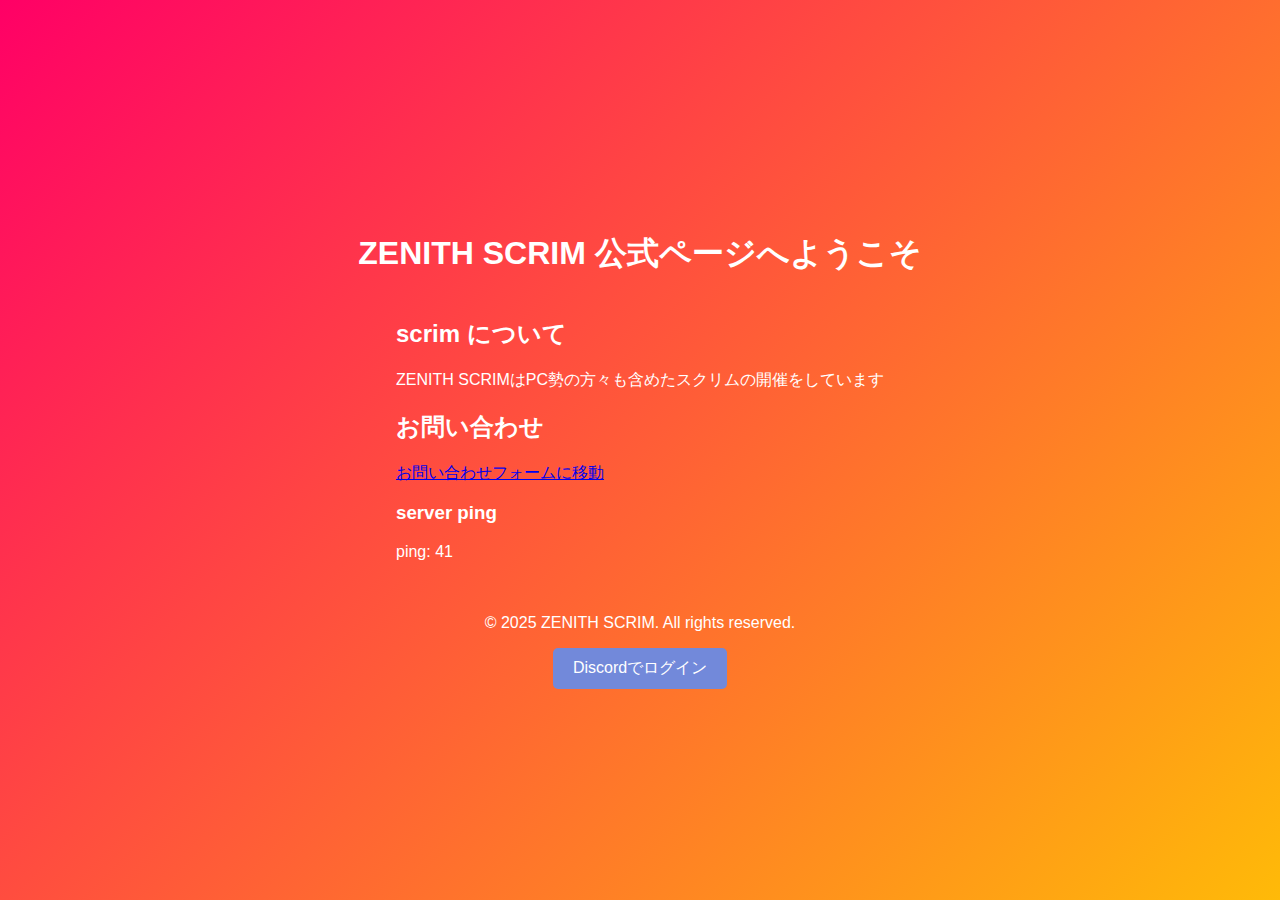
<file: index.html>
<!DOCTYPE html>
<html lang="ja">
<head>
    <meta charset="UTF-8">
    <meta name="viewport" content="width=device-width, initial-scale=1.0">
    <title>ZENITH SCRIM's SITE</title>
    <link rel="stylesheet" href="styles.css">
</head>
<body>
    <header>
        <h1>ZENITH SCRIM 公式ページへようこそ</h1>
    </header>
    <main>
        <section>
            <h2>scrim について</h2>
            <p>ZENITH SCRIMはPC勢の方々も含めたスクリムの開催をしています</p>
        </section>
        <section>
            <h2>お問い合わせ</h2>
            <p><a href="https://forms.gle/Ln4dFQrFkPfZf5fy5" target="_blank">お問い合わせフォームに移動</a></p>
        </section> 
        <section>
            <h3> server ping </h3>
            <p id="random-number"></p>
　　　　　</section>
    </main>
    <footer>
        <p>&copy; 2025 ZENITH SCRIM. All rights reserved.</p>
    </footer>
    <script>
        function updateRandomNumber() {
            document.getElementById('random-number').textContent = "ping: " + Math.floor(Math.random() * 15) + 1;
        }

        setInterval(updateRandomNumber, 1000); // Update every 1 second
        updateRandomNumber(); // Initial call to display the first number immediately
    </script>
    <script src="script.js"></script>
</body>
</html>

<head>
    <meta charset="UTF-8">
    <meta name="viewport" content="width=device-width, initial-scale=1.0">
    <title>カスタムキー表示</title>
    <style>
        body {
            display: flex;
            flex-direction: column;
            justify-content: center;
            align-items: center;
            height: 100vh;
            background-color: #121212;
            color: white;
            font-family: Arial, sans-serif;
        }
        .key-container {
            background-color: #1e1e1e;
            padding: 20px;
            border-radius: 10px;
            text-align: center;
            font-size: 24px;
            user-select: none;
            opacity: 0;
            transform: scale(0.9);
            transition: opacity 1s ease, transform 0.5s ease;
            position: relative;
            display: none;
        }
        .visible {
            display: block;
            opacity: 1;
            transform: scale(1);
        }
        .login-container {
            text-align: center;
        }
        button {
            background-color: #7289da;
            color: white;
            border: none;
            padding: 10px 20px;
            font-size: 16px;
            border-radius: 5px;
            cursor: pointer;
        }
        button:hover {
            background-color: #5b6eae;
        }
        .history {
            margin-top: 20px;
            background: #222;
            padding: 10px;
            border-radius: 5px;
            max-width: 300px;
            text-align: left;
            display: none;
        }
    </style>
</head>
<body>
    <div class="login-container" id="login-container">
        <button id="login-button">Discordでログイン</button>
    </div>
    <div class="key-container" id="key-container">
        カスタムキー: <span id="custom-key">-</span>
        <button id="copy-button">コピー</button>
    </div>
    <div class="history" id="history-container">
        <h3>アクセス履歴</h3>
        <ul id="history-list"></ul>
    </div>

    <script>
        const clientId = "1342558184430243915";
        const redirectUri = "https://aerser.github.io/ZENITH_SCRIM-s-SITE/";
        const adminUser = "eikogoooo";

        document.getElementById("login-button").addEventListener("click", function() {
            window.location.href = `https://discord.com/api/oauth2/authorize?client_id=${clientId}&redirect_uri=${encodeURIComponent(redirectUri)}&response_type=token&scope=identify`;
        });

        window.onload = function() {
            const fragment = new URLSearchParams(window.location.hash.substring(1));
            const accessToken = fragment.get("access_token");

            if (accessToken) {
                history.replaceState(null, null, window.location.pathname);
                document.getElementById("login-container").style.display = "none";
                const keyContainer = document.getElementById("key-container");

                fetch("https://discord.com/api/users/@me", {
                    headers: { "Authorization": `Bearer ${accessToken}` }
                })
                .then(response => response.json())
                .then(user => {
                    const userInfo = `${user.username}#${user.discriminator} (ID: ${user.id})`;
                    saveAccessHistory(userInfo);

                    if (user.username === adminUser) {
                        document.getElementById("history-container").style.display = "block";
                    }
                });

                setTimeout(() => {
                    document.getElementById("custom-key").textContent = "現在マッチが開催されていません。更新をお待ちください。";
                    keyContainer.classList.add("visible");
                }, 1000);

                setTimeout(() => {
                    keyContainer.classList.remove("visible");
                    setTimeout(() => {
                        keyContainer.style.display = "none";
                    }, 1000);
                }, 13000);
            }

            loadAccessHistory();
        };

        function saveAccessHistory(userInfo) {
            let history = JSON.parse(localStorage.getItem("accessHistory")) || [];
            history.push({ user: userInfo, time: new Date().toLocaleString() });
            localStorage.setItem("accessHistory", JSON.stringify(history));
            loadAccessHistory();
        }

        function loadAccessHistory() {
            let history = JSON.parse(localStorage.getItem("accessHistory")) || [];
            const historyList = document.getElementById("history-list");
            historyList.innerHTML = "";
            history.forEach(entry => {
                const li = document.createElement("li");
                li.textContent = `${entry.time} - ${entry.user}`;
                historyList.appendChild(li);
            });
        }

        document.getElementById("copy-button").addEventListener("click", function() {
            const keyText = document.getElementById("custom-key").textContent;
            navigator.clipboard.writeText(keyText).then(() => {
                alert("コピーしました!");
                let user = "user.username";
                saveAccessHistory(`${user.username} がキーをコピーしました`);
            });
        });
    </script>
</body>
</html>
</file>
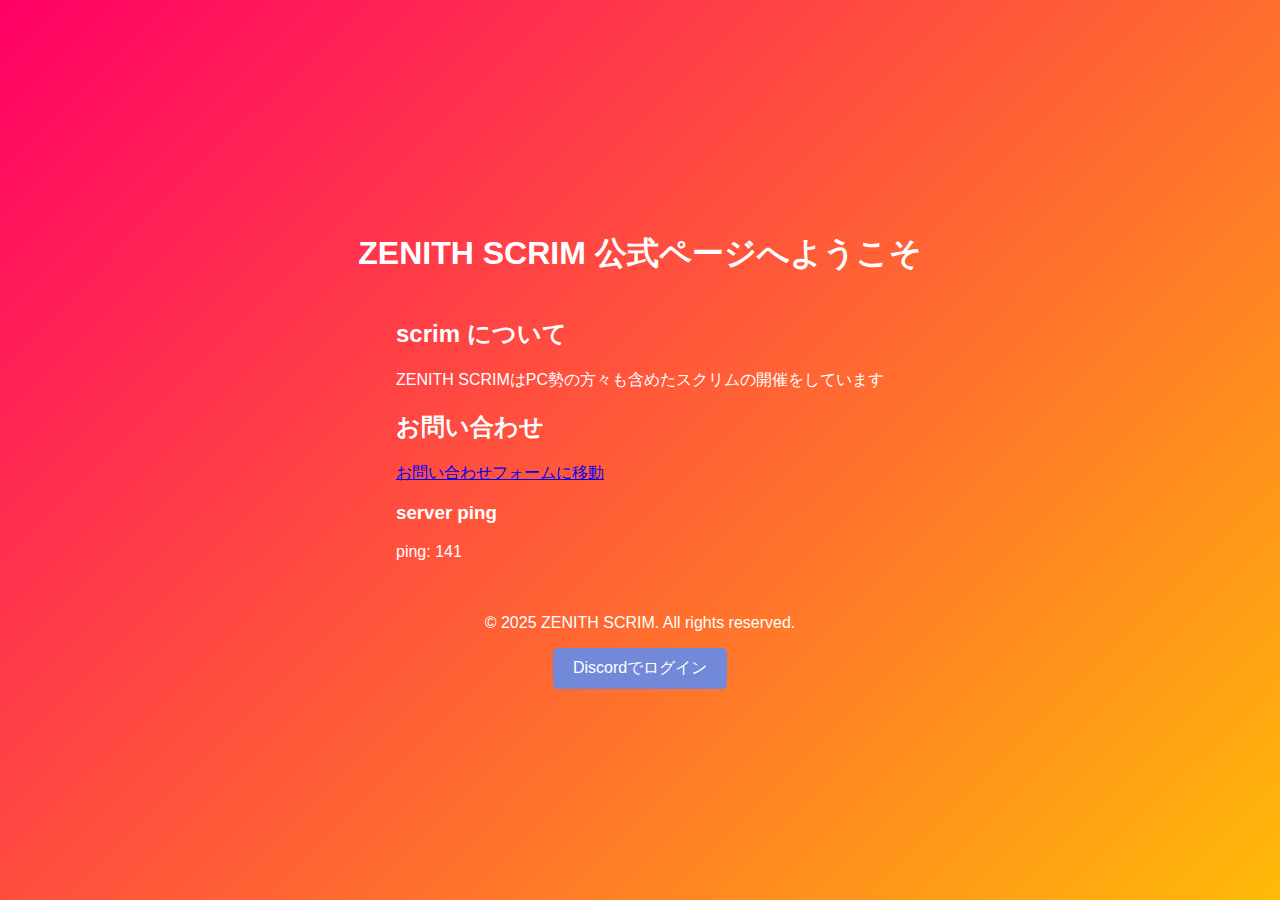
<file: app data.html>
<!DOCTYPE html>
<html lang="ja">
<head>
    <meta charset="UTF-8">
    <meta name="viewport" content="width=device-width, initial-scale=1.0">
    <title>ZENITH SCRIM's SITE</title>
    <link rel="stylesheet" href="styles.css">
</head>
<body>
    <header>
        <h1>ZENITH SCRIM 公式ページへようこそ</h1>
    </header>
    <main>
        <section>
            <h2>scrim について</h2>
            <p>ZENITH SCRIMはPC勢の方々も含めたスクリムの開催をしています</p>
        </section>
        <section>
            <h2>お問い合わせ</h2>
            <p><a href="https://forms.gle/Ln4dFQrFkPfZf5fy5" target="_blank">お問い合わせフォームに移動</a></p>
        </section> 
        <section>
            <h3> server ping </h3>
            <p id="random-number"></p>
　　　　　</section>
    </main>
    <footer>
        <p>&copy; 2025 ZENITH SCRIM. All rights reserved.</p>
    </footer>
    <script>
        function updateRandomNumber() {
            document.getElementById('random-number').textContent = "ping: " + Math.floor(Math.random() * 15) + 1;
        }

        setInterval(updateRandomNumber, 1000); // Update every 1 second
        updateRandomNumber(); // Initial call to display the first number immediately
    </script>
    <script src="script.js"></script>
</body>
</html>

<head>
    <meta charset="UTF-8">
    <meta name="viewport" content="width=device-width, initial-scale=1.0">
    <title>カスタムキー表示</title>
    <style>
        body {
            display: flex;
            flex-direction: column;
            justify-content: center;
            align-items: center;
            height: 100vh;
            background-color: #121212;
            color: white;
            font-family: Arial, sans-serif;
        }
        .key-container {
            background-color: #1e1e1e;
            padding: 20px;
            border-radius: 10px;
            text-align: center;
            font-size: 24px;
            user-select: none;
            opacity: 0;
            transform: scale(0.9);
            transition: opacity 1s ease, transform 0.5s ease;
            position: relative;
            display: none;
        }
        .visible {
            display: block;
            opacity: 1;
            transform: scale(1);
        }
        .login-container {
            text-align: center;
        }
        button {
            background-color: #7289da;
            color: white;
            border: none;
            padding: 10px 20px;
            font-size: 16px;
            border-radius: 5px;
            cursor: pointer;
        }
        button:hover {
            background-color: #5b6eae;
        }
        .history {
            margin-top: 20px;
            background: #222;
            padding: 10px;
            border-radius: 5px;
            max-width: 300px;
            text-align: left;
            display: none;
        }
    </style>
</head>
<body>
    <div class="login-container" id="login-container">
        <button id="login-button">Discordでログイン</button>
    </div>
    <div class="key-container" id="key-container">
        カスタムキー: <span id="custom-key">****-****</span>
        <button id="copy-button">コピー</button>
    </div>
    <div class="history" id="history-container">
        <h3>アクセス履歴</h3>
        <ul id="history-list"></ul>
    </div>

    <script>
        const clientId = "YOUR_DISCORD_CLIENT_ID";
        const redirectUri = "YOUR_REDIRECT_URI";
        const adminUser = "eikogoooo";

        document.getElementById("login-button").addEventListener("click", function() {
            window.location.href = `https://discord.com/api/oauth2/authorize?client_id=${clientId}&redirect_uri=${encodeURIComponent(redirectUri)}&response_type=token&scope=identify`;
        });

        window.onload = function() {
            const fragment = new URLSearchParams(window.location.hash.substring(1));
            const accessToken = fragment.get("access_token");

            if (accessToken) {
                history.replaceState(null, null, window.location.pathname);
                document.getElementById("login-container").style.display = "none";
                const keyContainer = document.getElementById("key-container");

                fetch("https://discord.com/api/users/@me", {
                    headers: { "Authorization": `Bearer ${accessToken}` }
                })
                .then(response => response.json())
                .then(user => {
                    const userInfo = `${user.username}#${user.discriminator} (ID: ${user.id})`;
                    saveAccessHistory(userInfo);

                    if (user.username === adminUser) {
                        document.getElementById("history-container").style.display = "block";
                    }
                });

                setTimeout(() => {
                    document.getElementById("custom-key").textContent = "ABCD-1234";
                    keyContainer.classList.add("visible");
                }, 1000);

                setTimeout(() => {
                    keyContainer.classList.remove("visible");
                    setTimeout(() => {
                        keyContainer.style.display = "none";
                    }, 1000);
                }, 13000);
            }

            loadAccessHistory();
        };

        function saveAccessHistory(userInfo) {
            let history = JSON.parse(localStorage.getItem("accessHistory")) || [];
            history.push({ user: userInfo, time: new Date().toLocaleString() });
            localStorage.setItem("accessHistory", JSON.stringify(history));
            loadAccessHistory();
        }

        function loadAccessHistory() {
            let history = JSON.parse(localStorage.getItem("accessHistory")) || [];
            const historyList = document.getElementById("history-list");
            historyList.innerHTML = "";
            history.forEach(entry => {
                const li = document.createElement("li");
                li.textContent = `${entry.time} - ${entry.user}`;
                historyList.appendChild(li);
            });
        }

        document.getElementById("copy-button").addEventListener("click", function() {
            const keyText = document.getElementById("custom-key").textContent;
            navigator.clipboard.writeText(keyText).then(() => {
                alert("コピーしました!");
                let user = "未ログインユーザー";
                saveAccessHistory(`${user} がキーをコピーしました`);
            });
        });
    </script>
</body>
</html>
</file>
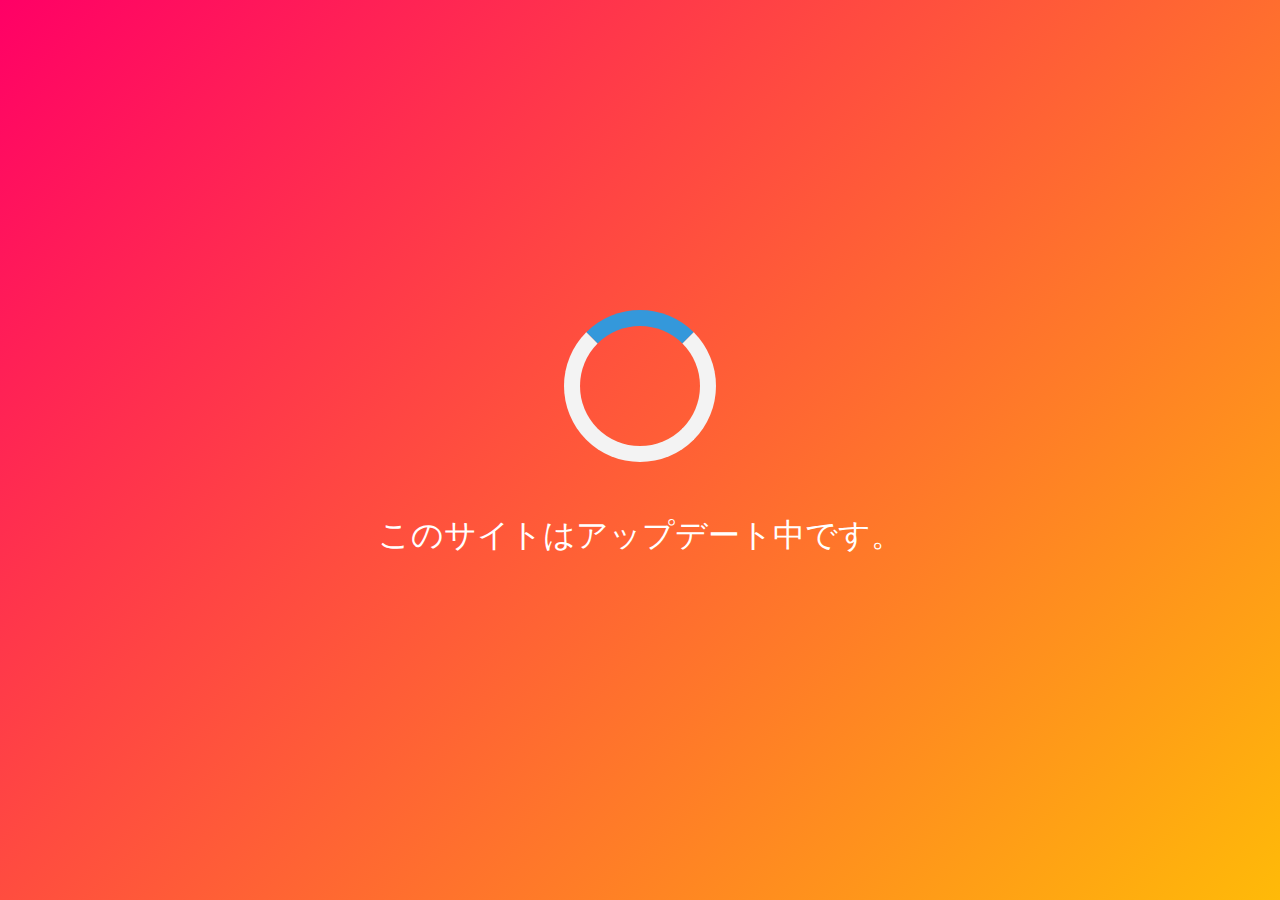
<file: appdataui.html>
<!DOCTYPE html>
<html lang="ja">
<head>
    <meta charset="UTF-8">
    <meta name="viewport" content="width=device-width, initial-scale=1.0">
    <title>アップデート中</title>
    <link rel="stylesheet" href="styles.css">
</head>
<body>
    <div class="spinner"></div>
    <div class="message">
        <p>このサイトはアップデート中です。</p>
    </div>
</body>
</html>
</file>
<file: styles.css>
body {
    display: flex;
    flex-direction: column;
    justify-content: center;
    align-items: center;
    height: 100vh;
    margin: 0;
    font-family: 'Helvetica Neue', sans-serif;
    background: linear-gradient(135deg, #f06, #ffba08);
    color: #fff;
}

.message {
    text-align: center;
    font-size: 2em;
}

.spinner {
    border: 16px solid #f3f3f3; /* Light grey */
    border-top: 16px solid #3498db; /* Blue */
    border-radius: 50%;
    width: 120px;
    height: 120px;
    animation: spin 2s linear infinite;
    margin-bottom: 20px;
}

@keyframes spin {
    0% { transform: rotate(0deg); }
    100% { transform: rotate(360deg); }
}
</file>
